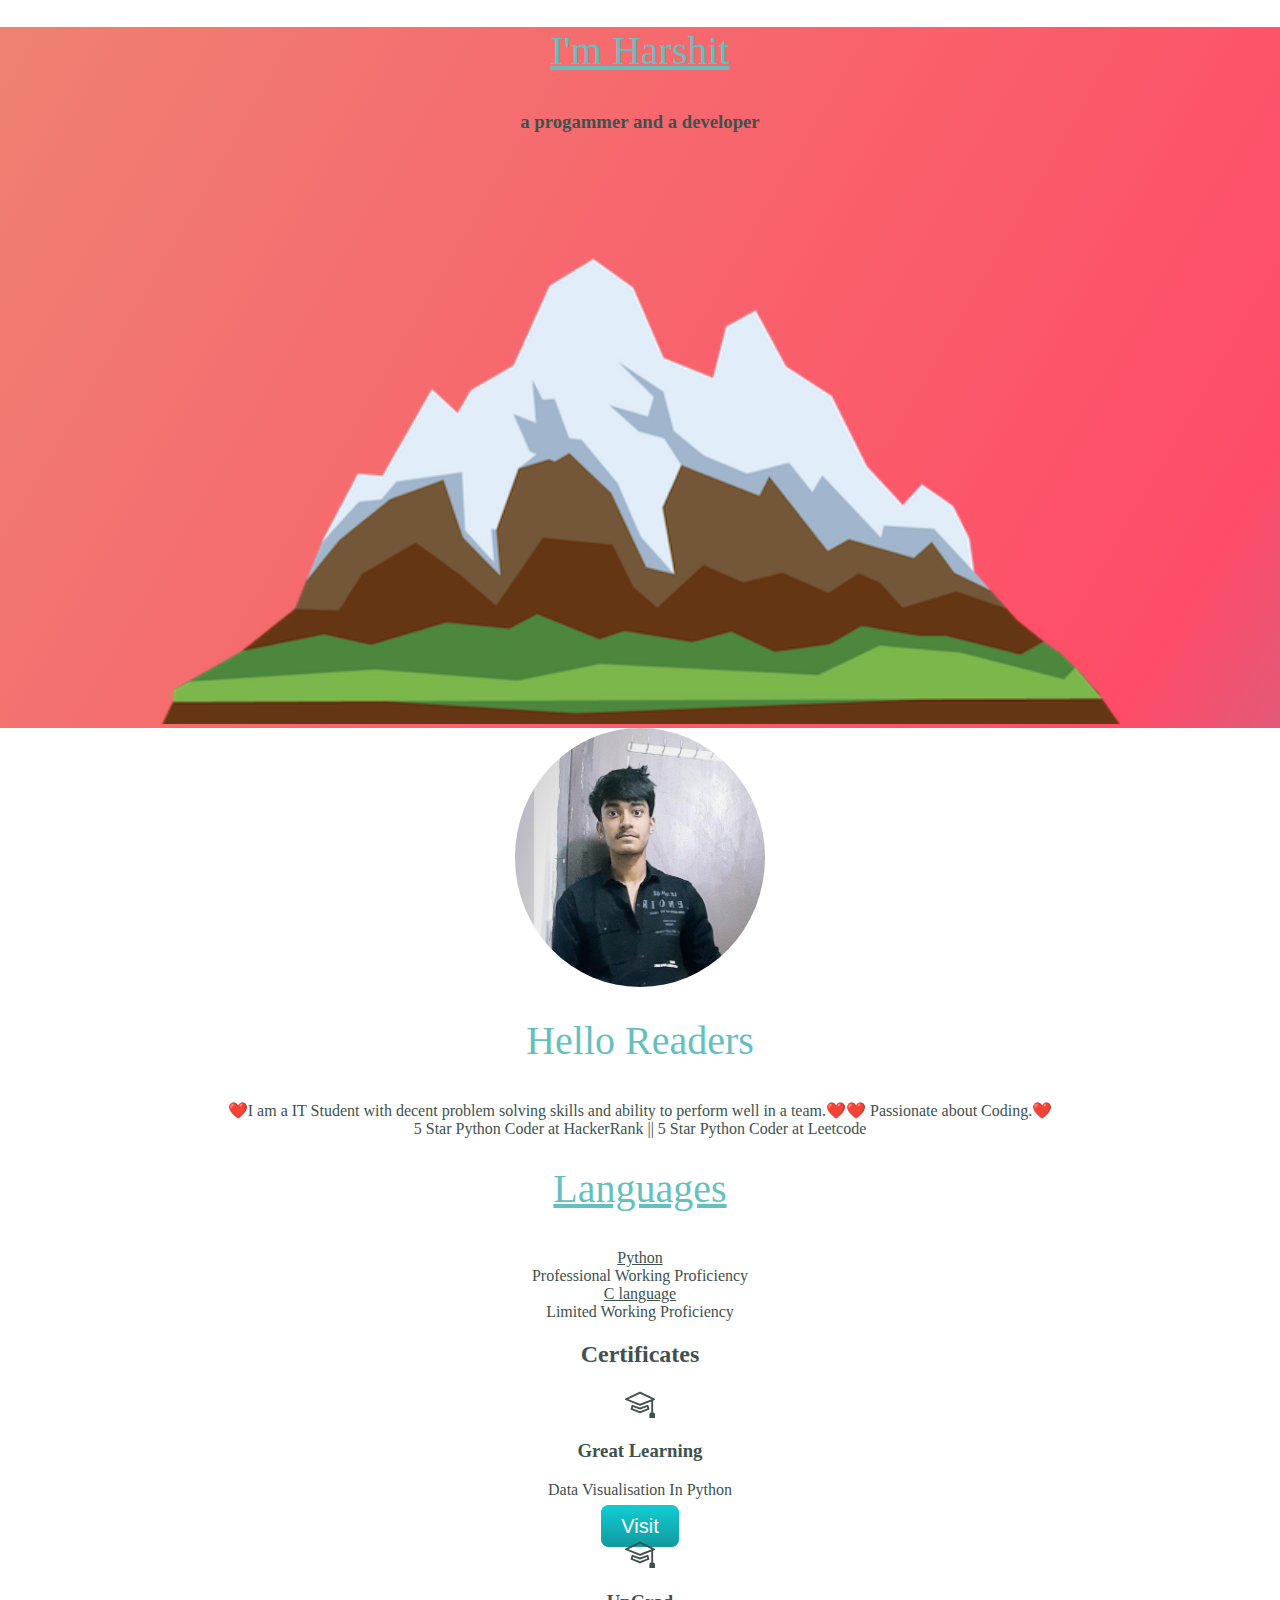
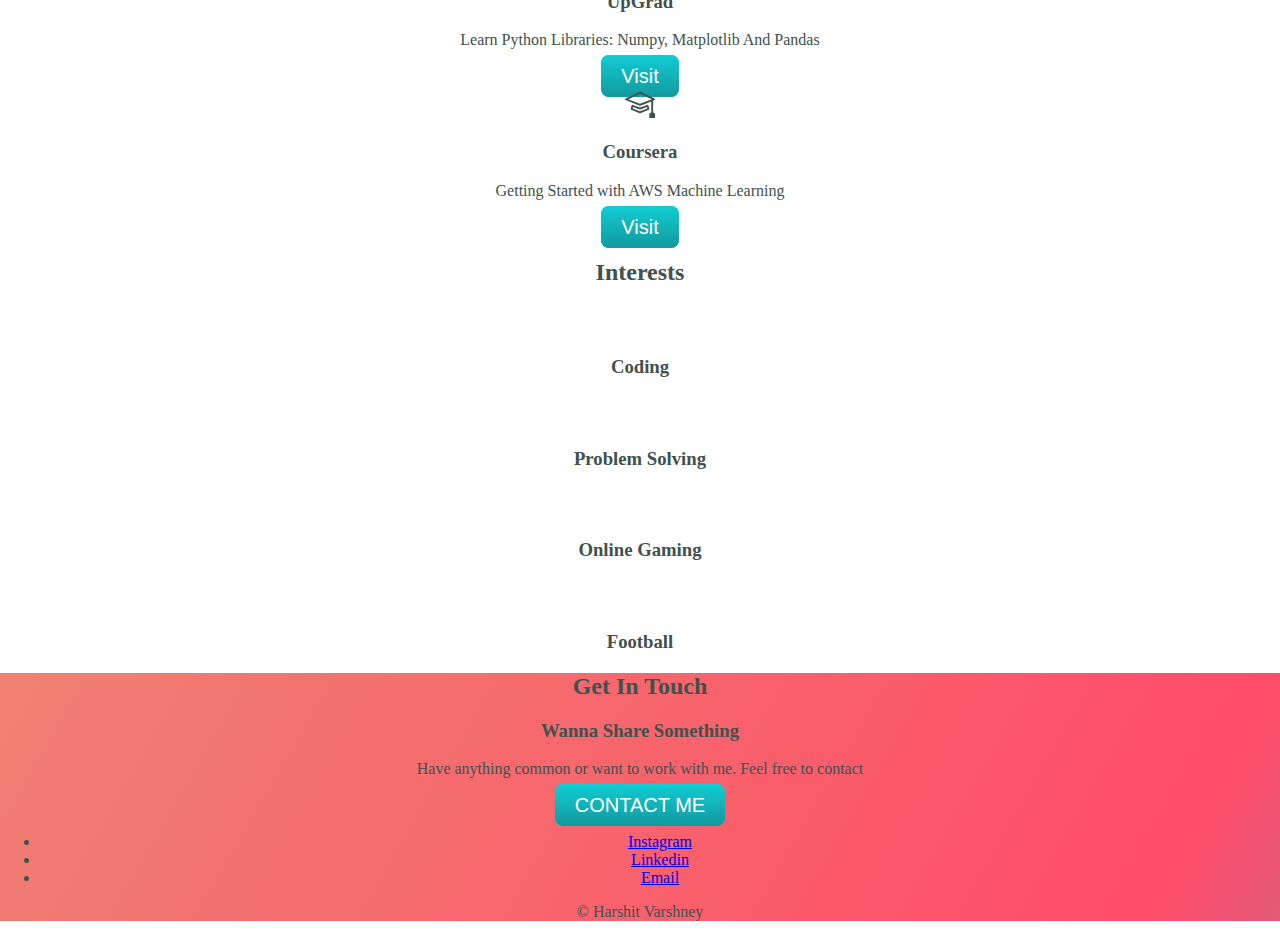
<file: index.html>
<!DOCTYPE html>
<html lang="en">
<head>
    <meta charset="UTF-8">
    <meta http-equiv="X-UA-Compatible" content="IE=edge">
    <meta name="viewport" content="width=device-width, initial-scale=1.0">
    <title>Personal Project</title>
    <link rel="stylesheet" href="style.css">
    <link href="https://cdn.jsdelivr.net/npm/bootstrap@5.3.0-alpha3/dist/css/bootstrap.min.css" rel="stylesheet"
    integrity="sha384-KK94CHFLLe+nY2dmCWGMq91rCGa5gtU4mk92HdvYe+M/SXH301p5ILy+dN9+nJOZ" crossorigin="anonymous">
</head>
<body>
    <section class="gradient-background">
        <div class="px-4 py-5 text-center">

            <h1 class="display-1 mb-2"><u>I'm Harshit</u></h1>
            <h3 class="display-5 mb-5">a progammer and a developer</h3>
            <div class="col-lg-6 mx-auto">
            <img class="d-block mx-auto mb-4 mt-5" src="mountain.png" alt="" width="75%">
            </div>
        </div>
    </section>

    <section>
        <div class="container my-5 text-center">

              <img class="round" src="WhatsApp Image 2 2023-05-06 at 19.12.52.jpg" alt="" width="250">
              <h1 class="text-body-emphasis">Hello Readers</h1>
              <p class="col-lg-8 mx-auto fs-5 text-muted">
                ❤️I am a IT Student with decent problem solving skills and ability to perform well in a team.❤️❤️ Passionate about Coding.❤️ <br>
                5 Star Python Coder at HackerRank || 5 Star Python Coder at Leetcode
              </p>
              <!-- <div class="d-inline-flex gap-2 mb-5">
                <button class="d-inline-flex align-items-center btn btn-primary btn-lg px-4 rounded-pill" type="button">
                  Call to action
                  <svg class="bi ms-2" width="24" height="24"><use xlink:href="#arrow-right-short"></use></svg>
                </button>
                <button class="btn btn-outline-secondary btn-lg px-4 rounded-pill" type="button">
                  Secondary link
                </button>
              </div> -->
          </div>
    </section>

    <section>
        <div class="p-5 text-center bg-body-tertiary">
            <div class="container py-5">
              <h1 class="text-body-emphasis display-5"> <u> Languages </u></h1>
              <p class="col-lg-8 mx-auto lead">
                <u> Python </u> <br>
                Professional Working
                Proficiency <br>
                <u> C language </u> <br>
                Limited Working Proficiency <br>
              </p>

            </div>
          </div>
    </section>

    <section>
        <div class="container px-4 py-5" id="hanging-icons">
            <h2 class="pb-2 border-bottom text-center">Certificates</h2>
            <div class="row g-4 py-5 row-cols-1 row-cols-lg-3">
              <div class="col d-flex align-items-start">
                <div class="icon-square text-body-emphasis bg-body-secondary d-inline-flex align-items-center justify-content-center fs-4 flex-shrink-0 me-3">
                    <svg xmlns="http://www.w3.org/2000/svg" height="30" fill="currentColor" class="bi bi-mortarboard" viewBox="0 0 16 16">
                        <path d="M8.211 2.047a.5.5 0 0 0-.422 0l-7.5 3.5a.5.5 0 0 0 .025.917l7.5 3a.5.5 0 0 0 .372 0L14 7.14V13a1 1 0 0 0-1 1v2h3v-2a1 1 0 0 0-1-1V6.739l.686-.275a.5.5 0 0 0 .025-.917l-7.5-3.5ZM8 8.46 1.758 5.965 8 3.052l6.242 2.913L8 8.46Z"/>
                        <path d="M4.176 9.032a.5.5 0 0 0-.656.327l-.5 1.7a.5.5 0 0 0 .294.605l4.5 1.8a.5.5 0 0 0 .372 0l4.5-1.8a.5.5 0 0 0 .294-.605l-.5-1.7a.5.5 0 0 0-.656-.327L8 10.466 4.176 9.032Zm-.068 1.873.22-.748 3.496 1.311a.5.5 0 0 0 .352 0l3.496-1.311.22.748L8 12.46l-3.892-1.556Z"/>
                        </svg>
                </div>
                <div>
                  <h3 class="fs-2">Great Learning</h3>
                  <p>Data Visualisation In Python</p>
                  <a href="verify.mygreatlearning.com/LABXEORZ" class="btn btn-primary">
                    Visit
                  </a>
                </div>
              </div>
              <div class="col d-flex align-items-start">
                <div class="icon-square text-body-emphasis bg-body-secondary d-inline-flex align-items-center justify-content-center fs-4 flex-shrink-0 me-3">
                    <svg xmlns="http://www.w3.org/2000/svg" height="30" fill="currentColor" class="bi bi-mortarboard" viewBox="0 0 16 16">
                        <path d="M8.211 2.047a.5.5 0 0 0-.422 0l-7.5 3.5a.5.5 0 0 0 .025.917l7.5 3a.5.5 0 0 0 .372 0L14 7.14V13a1 1 0 0 0-1 1v2h3v-2a1 1 0 0 0-1-1V6.739l.686-.275a.5.5 0 0 0 .025-.917l-7.5-3.5ZM8 8.46 1.758 5.965 8 3.052l6.242 2.913L8 8.46Z"/>
                        <path d="M4.176 9.032a.5.5 0 0 0-.656.327l-.5 1.7a.5.5 0 0 0 .294.605l4.5 1.8a.5.5 0 0 0 .372 0l4.5-1.8a.5.5 0 0 0 .294-.605l-.5-1.7a.5.5 0 0 0-.656-.327L8 10.466 4.176 9.032Zm-.068 1.873.22-.748 3.496 1.311a.5.5 0 0 0 .352 0l3.496-1.311.22.748L8 12.46l-3.892-1.556Z"/>
                        </svg>
                </div>
                <div>
                  <h3 class="fs-2">UpGrad</h3>
                  <p>Learn Python Libraries: Numpy, Matplotlib And
                    Pandas</p>
                  <a href="https://learn.upgrad.com/course/1368" class="btn btn-primary">
                    Visit
                  </a>
                </div>
              </div>
              <div class="col d-flex align-items-start">
                <div class="icon-square text-body-emphasis bg-body-secondary d-inline-flex align-items-center justify-content-center fs-4 flex-shrink-0 me-3">
                    <svg xmlns="http://www.w3.org/2000/svg" height="30" fill="currentColor" class="bi bi-mortarboard" viewBox="0 0 16 16">
                        <path d="M8.211 2.047a.5.5 0 0 0-.422 0l-7.5 3.5a.5.5 0 0 0 .025.917l7.5 3a.5.5 0 0 0 .372 0L14 7.14V13a1 1 0 0 0-1 1v2h3v-2a1 1 0 0 0-1-1V6.739l.686-.275a.5.5 0 0 0 .025-.917l-7.5-3.5ZM8 8.46 1.758 5.965 8 3.052l6.242 2.913L8 8.46Z"/>
                        <path d="M4.176 9.032a.5.5 0 0 0-.656.327l-.5 1.7a.5.5 0 0 0 .294.605l4.5 1.8a.5.5 0 0 0 .372 0l4.5-1.8a.5.5 0 0 0 .294-.605l-.5-1.7a.5.5 0 0 0-.656-.327L8 10.466 4.176 9.032Zm-.068 1.873.22-.748 3.496 1.311a.5.5 0 0 0 .352 0l3.496-1.311.22.748L8 12.46l-3.892-1.556Z"/>
                        </svg>
                </div>
                <div>
                  <h3 class="fs-2">Coursera</h3>
                  <p>Getting Started with AWS Machine Learning</p>
                  <a href="https://www.coursera.org/account/accomplishments/verify/2QNN4B4YLEWR" class="btn btn-primary">
                    Visit
                  </a>
                </div>
              </div>
            </div>
          </div>
    </section>

    <section>
        <div class="container px-4 py-5 text-center" id="icon-grid">
            <h2 class="pb-2 border-bottom">Interests</h2>
        
            <div class="row row-cols-1 row-cols-sm-2 row-cols-md-3 row-cols-lg-4 g-4 py-5">
              <div class="col d-flex align-items-start">
                <svg class="bi text-body-secondary flex-shrink-0 me-3" width="1.75em" height="1.75em"><use xlink:href="#bootstrap"></use></svg>
                <div>
                  <h3 class="fw-bold mb-0 fs-4">Coding</h3>
                </div>
              </div>
              <div class="col d-flex align-items-start">
                <svg class="bi text-body-secondary flex-shrink-0 me-3" width="1.75em" height="1.75em"><use xlink:href="#cpu-fill"></use></svg>
                <div>
                  <h3 class="fw-bold mb-0 fs-4">Problem Solving</h3>
                </div>
              </div>
              <div class="col d-flex align-items-start">
                <svg class="bi text-body-secondary flex-shrink-0 me-3" width="1.75em" height="1.75em"><use xlink:href="#calendar3"></use></svg>
                <div>
                  <h3 class="fw-bold mb-0 fs-4">Online Gaming</h3>
                </div>
              </div>
              <div class="col d-flex align-items-start">
                <svg class="bi text-body-secondary flex-shrink-0 me-3" width="1.75em" height="1.75em"><use xlink:href="#home"></use></svg>
                <div>
                  <h3 class="fw-bold mb-0 fs-4">Football</h3>
                </div>
              </div>

              </div>
            </div>
          </div>
    </section>

    <section class="gradient-background pt-3">
        <div class="container my-5 text-center">
        <div class="contact-me">
            <h2>Get In Touch</h2>
            <h3>Wanna Share Something </h3>
            <p class="contact-message">Have anything common or want to work with me. Feel free to  contact</p>
            <a class="btn" href="harshitvarshne4278@gmail.com">CONTACT ME</a>
          </div>
        </div>
        <footer class="py-3 my-4">
            <ul class="nav justify-content-center border-bottom pb-3 mb-3">
              <li class="nav-item"><a href="https://instagram.com/_harshit.varshney_?igshid=NGExMmI2YTkyZg==" class="nav-link px-2 text-body-secondary">Instagram</a></li>
              <li class="nav-item"><a href="https://www.linkedin.com/in/harshit-varshney-foryou4278/" class="nav-link px-2 text-body-secondary">Linkedin</a></li>
              <li class="nav-item"><a href="9837584548" class="nav-link px-2 text-body-secondary">Email</a></li>
            </ul>
            <p class="text-center text-body-secondary">© Harshit Varshney</p>
          </footer>
    </section>
</body>
</html>
</file>
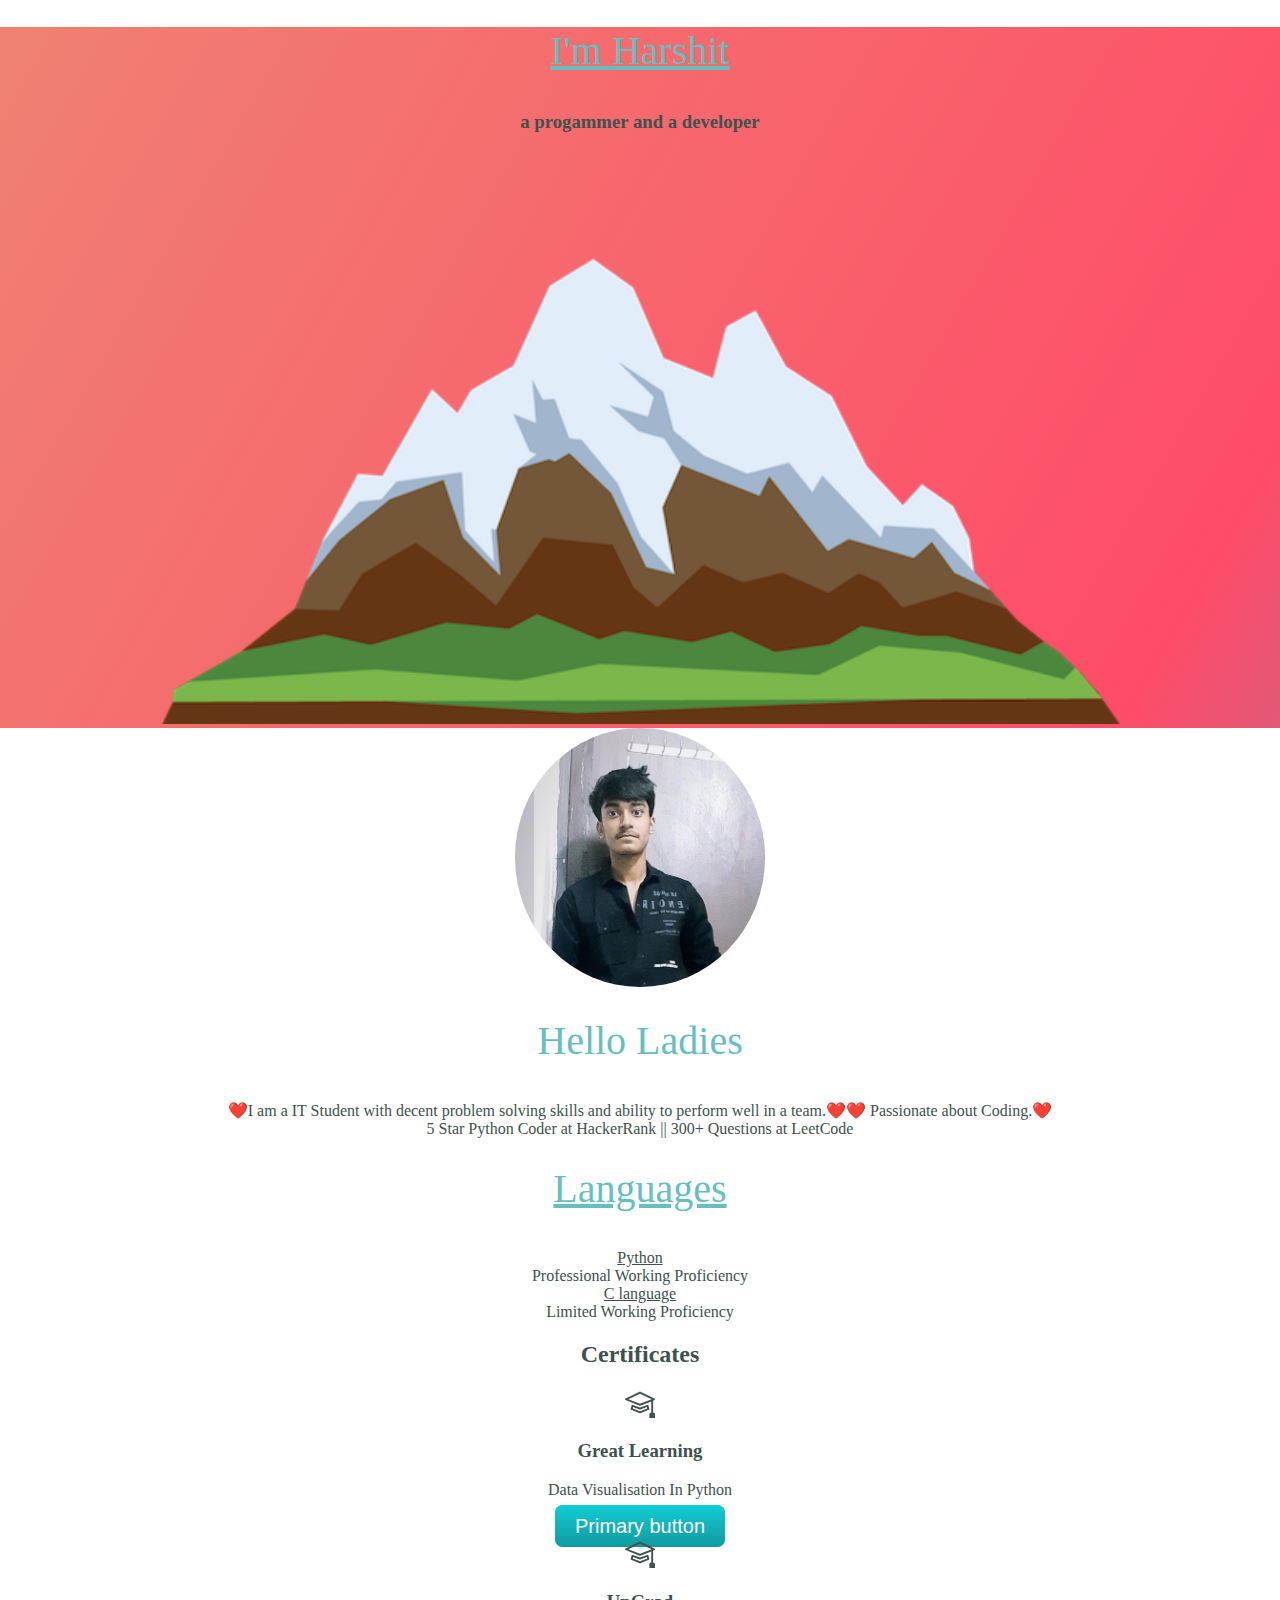
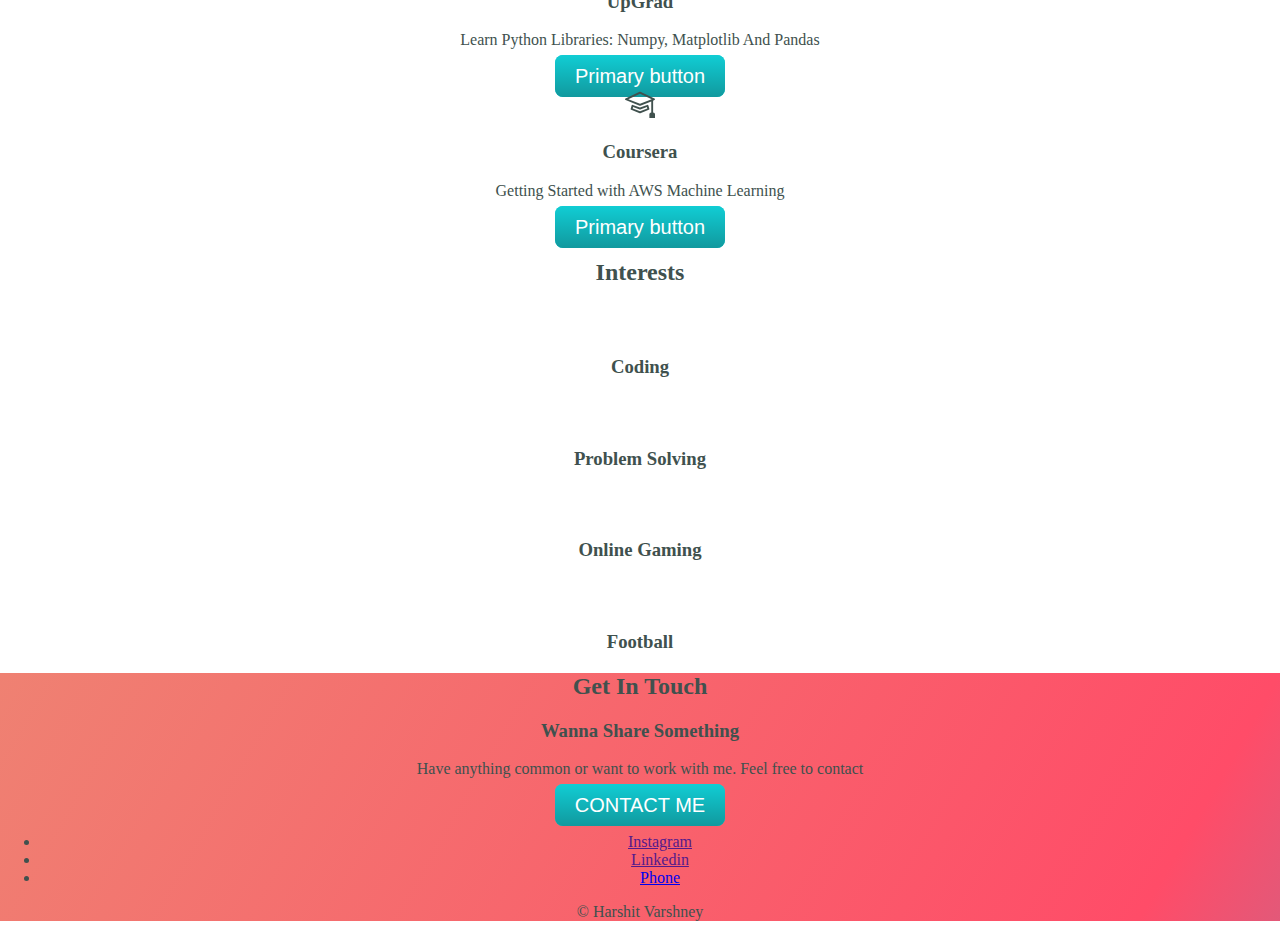
<file: Personal Site.html>
<!DOCTYPE html>
<html lang="en">
<head>
    <meta charset="UTF-8">
    <meta http-equiv="X-UA-Compatible" content="IE=edge">
    <meta name="viewport" content="width=device-width, initial-scale=1.0">
    <title>Personal Project</title>
    <link rel="stylesheet" href="style.css">
    <link href="https://cdn.jsdelivr.net/npm/bootstrap@5.3.0-alpha3/dist/css/bootstrap.min.css" rel="stylesheet"
    integrity="sha384-KK94CHFLLe+nY2dmCWGMq91rCGa5gtU4mk92HdvYe+M/SXH301p5ILy+dN9+nJOZ" crossorigin="anonymous">
</head>
<body>
    <section class="gradient-background">
        <div class="px-4 py-5 text-center">

            <h1 class="display-1 mb-2"><u>I'm Harshit</u></h1>
            <h3 class="display-5 mb-5">a progammer and a developer</h3>
            <div class="col-lg-6 mx-auto">
            <img class="d-block mx-auto mb-4 mt-5" src="mountain.png" alt="" width="75%">
            </div>
        </div>
    </section>

    <section>
        <div class="container my-5 text-center">

              <img class="round" src="WhatsApp Image 2 2023-05-06 at 19.12.52.jpg" alt="" width="250">
              <h1 class="text-body-emphasis">Hello Ladies</h1>
              <p class="col-lg-8 mx-auto fs-5 text-muted">
                ❤️I am a IT Student with decent problem solving skills and ability to perform well in a team.❤️❤️ Passionate about Coding.❤️ <br>
                5 Star Python Coder at HackerRank || 300+ Questions at LeetCode 
              </p>
              <!-- <div class="d-inline-flex gap-2 mb-5">
                <button class="d-inline-flex align-items-center btn btn-primary btn-lg px-4 rounded-pill" type="button">
                  Call to action
                  <svg class="bi ms-2" width="24" height="24"><use xlink:href="#arrow-right-short"></use></svg>
                </button>
                <button class="btn btn-outline-secondary btn-lg px-4 rounded-pill" type="button">
                  Secondary link
                </button>
              </div> -->
          </div>
    </section>

    <section>
        <div class="p-5 text-center bg-body-tertiary">
            <div class="container py-5">
              <h1 class="text-body-emphasis display-5"> <u> Languages </u></h1>
              <p class="col-lg-8 mx-auto lead">
                <u> Python </u> <br>
                Professional Working
                Proficiency <br>
                <u> C language </u> <br>
                Limited Working Proficiency <br>
              </p>

            </div>
          </div>
    </section>

    <section>
        <div class="container px-4 py-5" id="hanging-icons">
            <h2 class="pb-2 border-bottom text-center">Certificates</h2>
            <div class="row g-4 py-5 row-cols-1 row-cols-lg-3">
              <div class="col d-flex align-items-start">
                <div class="icon-square text-body-emphasis bg-body-secondary d-inline-flex align-items-center justify-content-center fs-4 flex-shrink-0 me-3">
                    <svg xmlns="http://www.w3.org/2000/svg" height="30" fill="currentColor" class="bi bi-mortarboard" viewBox="0 0 16 16">
                        <path d="M8.211 2.047a.5.5 0 0 0-.422 0l-7.5 3.5a.5.5 0 0 0 .025.917l7.5 3a.5.5 0 0 0 .372 0L14 7.14V13a1 1 0 0 0-1 1v2h3v-2a1 1 0 0 0-1-1V6.739l.686-.275a.5.5 0 0 0 .025-.917l-7.5-3.5ZM8 8.46 1.758 5.965 8 3.052l6.242 2.913L8 8.46Z"/>
                        <path d="M4.176 9.032a.5.5 0 0 0-.656.327l-.5 1.7a.5.5 0 0 0 .294.605l4.5 1.8a.5.5 0 0 0 .372 0l4.5-1.8a.5.5 0 0 0 .294-.605l-.5-1.7a.5.5 0 0 0-.656-.327L8 10.466 4.176 9.032Zm-.068 1.873.22-.748 3.496 1.311a.5.5 0 0 0 .352 0l3.496-1.311.22.748L8 12.46l-3.892-1.556Z"/>
                        </svg>
                </div>
                <div>
                  <h3 class="fs-2">Great Learning</h3>
                  <p>Data Visualisation In Python</p>
                  <a href="#" class="btn btn-primary">
                    Primary button
                  </a>
                </div>
              </div>
              <div class="col d-flex align-items-start">
                <div class="icon-square text-body-emphasis bg-body-secondary d-inline-flex align-items-center justify-content-center fs-4 flex-shrink-0 me-3">
                    <svg xmlns="http://www.w3.org/2000/svg" height="30" fill="currentColor" class="bi bi-mortarboard" viewBox="0 0 16 16">
                        <path d="M8.211 2.047a.5.5 0 0 0-.422 0l-7.5 3.5a.5.5 0 0 0 .025.917l7.5 3a.5.5 0 0 0 .372 0L14 7.14V13a1 1 0 0 0-1 1v2h3v-2a1 1 0 0 0-1-1V6.739l.686-.275a.5.5 0 0 0 .025-.917l-7.5-3.5ZM8 8.46 1.758 5.965 8 3.052l6.242 2.913L8 8.46Z"/>
                        <path d="M4.176 9.032a.5.5 0 0 0-.656.327l-.5 1.7a.5.5 0 0 0 .294.605l4.5 1.8a.5.5 0 0 0 .372 0l4.5-1.8a.5.5 0 0 0 .294-.605l-.5-1.7a.5.5 0 0 0-.656-.327L8 10.466 4.176 9.032Zm-.068 1.873.22-.748 3.496 1.311a.5.5 0 0 0 .352 0l3.496-1.311.22.748L8 12.46l-3.892-1.556Z"/>
                        </svg>
                </div>
                <div>
                  <h3 class="fs-2">UpGrad</h3>
                  <p>Learn Python Libraries: Numpy, Matplotlib And
                    Pandas</p>
                  <a href="#" class="btn btn-primary">
                    Primary button
                  </a>
                </div>
              </div>
              <div class="col d-flex align-items-start">
                <div class="icon-square text-body-emphasis bg-body-secondary d-inline-flex align-items-center justify-content-center fs-4 flex-shrink-0 me-3">
                    <svg xmlns="http://www.w3.org/2000/svg" height="30" fill="currentColor" class="bi bi-mortarboard" viewBox="0 0 16 16">
                        <path d="M8.211 2.047a.5.5 0 0 0-.422 0l-7.5 3.5a.5.5 0 0 0 .025.917l7.5 3a.5.5 0 0 0 .372 0L14 7.14V13a1 1 0 0 0-1 1v2h3v-2a1 1 0 0 0-1-1V6.739l.686-.275a.5.5 0 0 0 .025-.917l-7.5-3.5ZM8 8.46 1.758 5.965 8 3.052l6.242 2.913L8 8.46Z"/>
                        <path d="M4.176 9.032a.5.5 0 0 0-.656.327l-.5 1.7a.5.5 0 0 0 .294.605l4.5 1.8a.5.5 0 0 0 .372 0l4.5-1.8a.5.5 0 0 0 .294-.605l-.5-1.7a.5.5 0 0 0-.656-.327L8 10.466 4.176 9.032Zm-.068 1.873.22-.748 3.496 1.311a.5.5 0 0 0 .352 0l3.496-1.311.22.748L8 12.46l-3.892-1.556Z"/>
                        </svg>
                </div>
                <div>
                  <h3 class="fs-2">Coursera</h3>
                  <p>Getting Started with AWS Machine Learning</p>
                  <a href="#" class="btn btn-primary">
                    Primary button
                  </a>
                </div>
              </div>
            </div>
          </div>
    </section>

    <section>
        <div class="container px-4 py-5 text-center" id="icon-grid">
            <h2 class="pb-2 border-bottom">Interests</h2>
        
            <div class="row row-cols-1 row-cols-sm-2 row-cols-md-3 row-cols-lg-4 g-4 py-5">
              <div class="col d-flex align-items-start">
                <svg class="bi text-body-secondary flex-shrink-0 me-3" width="1.75em" height="1.75em"><use xlink:href="#bootstrap"></use></svg>
                <div>
                  <h3 class="fw-bold mb-0 fs-4">Coding</h3>
                </div>
              </div>
              <div class="col d-flex align-items-start">
                <svg class="bi text-body-secondary flex-shrink-0 me-3" width="1.75em" height="1.75em"><use xlink:href="#cpu-fill"></use></svg>
                <div>
                  <h3 class="fw-bold mb-0 fs-4">Problem Solving</h3>
                </div>
              </div>
              <div class="col d-flex align-items-start">
                <svg class="bi text-body-secondary flex-shrink-0 me-3" width="1.75em" height="1.75em"><use xlink:href="#calendar3"></use></svg>
                <div>
                  <h3 class="fw-bold mb-0 fs-4">Online Gaming</h3>
                </div>
              </div>
              <div class="col d-flex align-items-start">
                <svg class="bi text-body-secondary flex-shrink-0 me-3" width="1.75em" height="1.75em"><use xlink:href="#home"></use></svg>
                <div>
                  <h3 class="fw-bold mb-0 fs-4">Football</h3>
                </div>
              </div>

              </div>
            </div>
          </div>
    </section>

    <section class="gradient-background pt-3">
        <div class="container my-5 text-center">
        <div class="contact-me">
            <h2>Get In Touch</h2>
            <h3>Wanna Share Something </h3>
            <p class="contact-message">Have anything common or want to work with me. Feel free to  contact</p>
            <a class="btn" href="harshitvarshne4278@gmail.com">CONTACT ME</a>
          </div>
        </div>
        <footer class="py-3 my-4">
            <ul class="nav justify-content-center border-bottom pb-3 mb-3">
              <li class="nav-item"><a href="" class="nav-link px-2 text-body-secondary">Instagram</a></li>
              <li class="nav-item"><a href="" class="nav-link px-2 text-body-secondary">Linkedin</a></li>
              <li class="nav-item"><a href="9837584548" class="nav-link px-2 text-body-secondary">Phone</a></li>
            </ul>
            <p class="text-center text-body-secondary">© Harshit Varshney</p>
          </footer>
    </section>
</body>
</html>
</file>
<file: style.css>
/* p {
    color: #66bfbf;
    font-size: 5.625rem;
    margin: 50px auto 0 auto;
    font-family: "Sacramento", cursive;
} */


h1 {
    color: #66bfbf;
    font-family: "Brush Script MT", cursive;
    font-size: 2.5rem;
    font-weight: normal;
    padding-bottom: 10px;
  }
body {
    color: #40514e;
    margin: 0;
    text-align: center;
    font-family: "Merriweather", serif;
}

.gradient-background {
    background: linear-gradient(300deg, #00bfff, #ff4c68, #ef8172);
    background-size: 180% 180%;
    animation: gradient-animation 18s ease infinite;
  }

  @keyframes gradient-animation {
    0% {
      background-position: 0% 50%;
    }
    50% {
      background-position: 100% 50%;
    }
    100% {
      background-position: 0% 50%;
    }
  }

.round {
    border-radius: 50%;
}

.btn {
    background: #11cdd4;
    background-image: -webkit-linear-gradient(top, #11cdd4, #11999e);
    background-image: -moz-linear-gradient(top, #11cdd4, #11999e);
    background-image: -ms-linear-gradient(top, #11cdd4, #11999e);
    background-image: -o-linear-gradient(top, #11cdd4, #11999e);
    background-image: linear-gradient(to bottom, #11cdd4, #11999e);
    -webkit-border-radius: 8;
    -moz-border-radius: 8;
    border-radius: 8px;
    font-family: "Montserrat", sans-serif;
    color: #ffffff;
    font-size: 20px;
    padding: 10px 20px 10px 20px;
    text-decoration: none;
}
</file>
